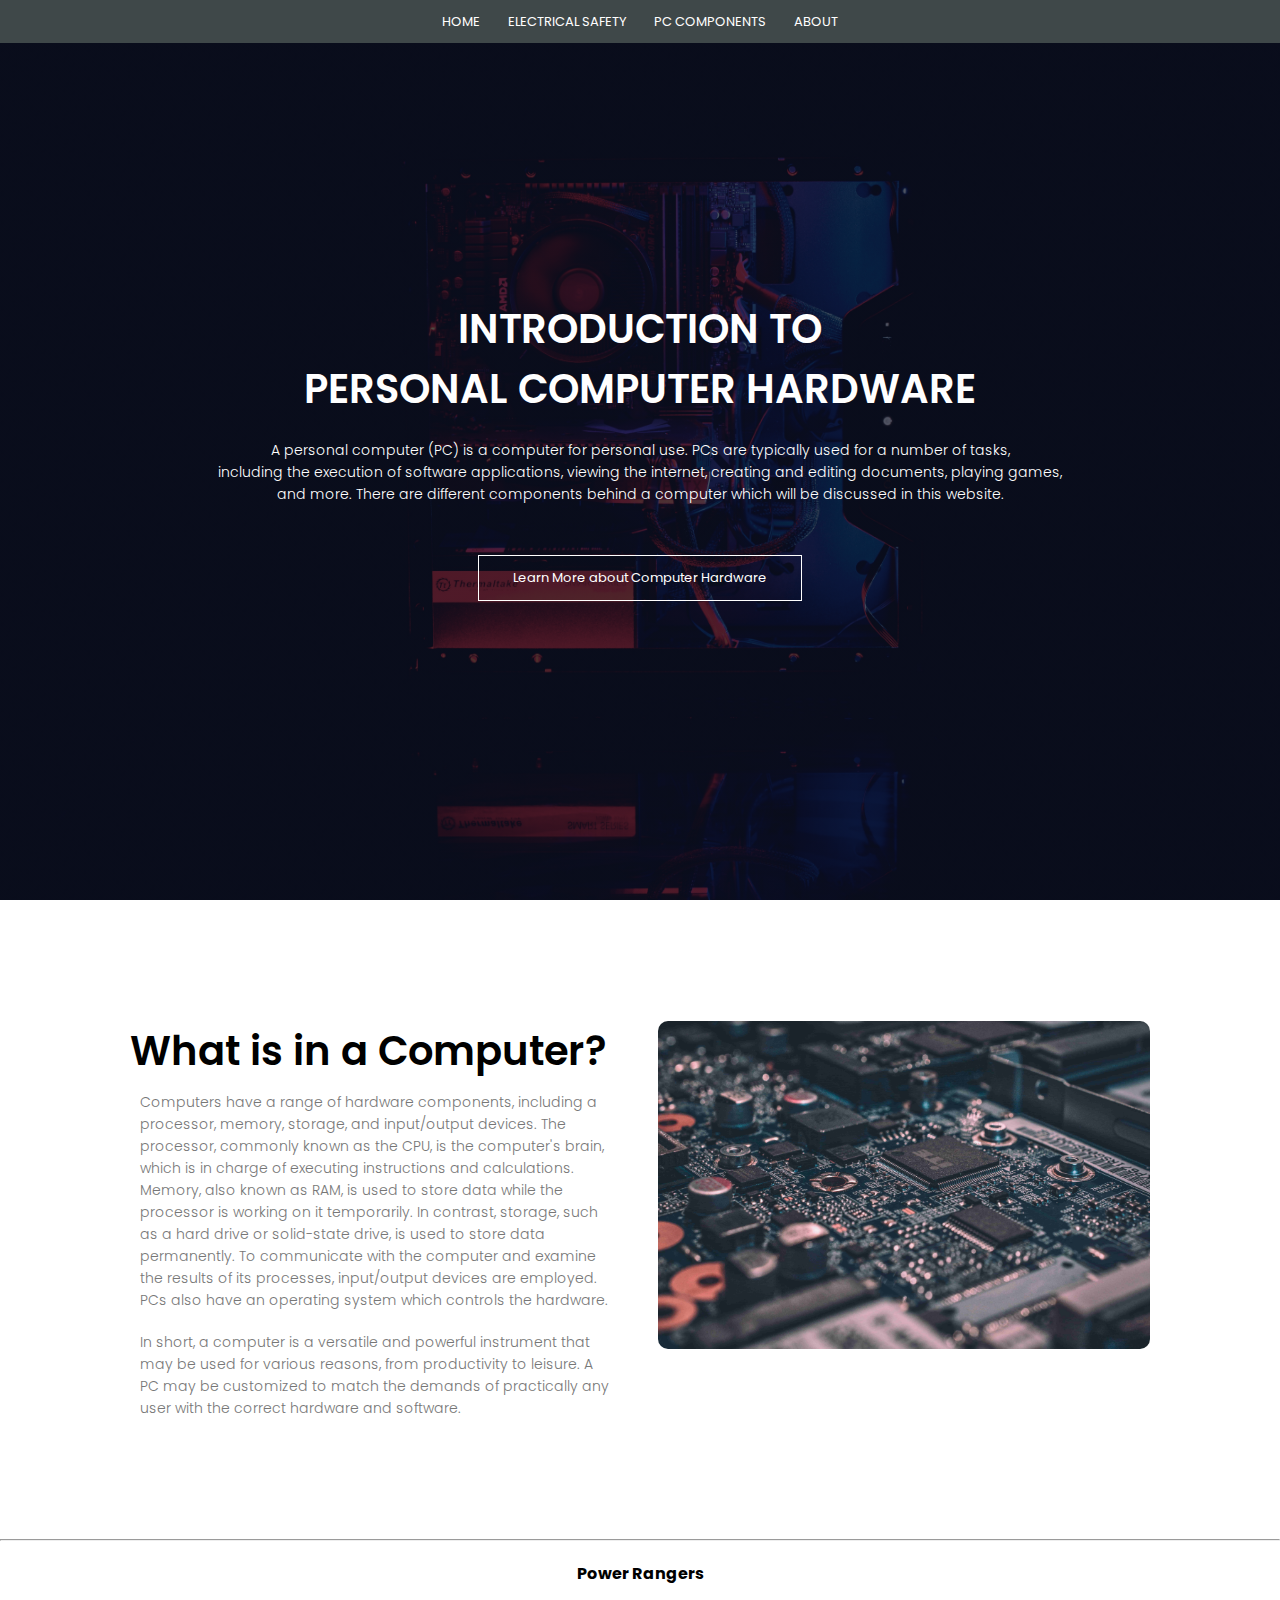
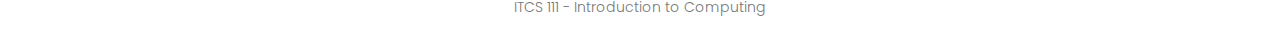
<file: website/index.html>
<!DOCTYPE html>
<html>
<head>

<meta name = "viewport" content = "with=device-width, intial-scale = 1.0">
<title> Introduction to Personal Computer Hardware </title>
    <link rel= "stylesheet" href= "style.css">
    <link rel="preconnect" href="https://fonts.googleapis.com">
    <link rel="preconnect" href="https://fonts.gstatic.com" crossorigin>
    <link href="https://fonts.googleapis.com/css2?family=Poppins:wght@100;200;300;400;600;700&display=swap" rel="stylesheet">

</head>

<body>

<!------------- NAV BAR --------------->
<section class = "header">
    <nav>
         <div class = "nav-links">
            <ul>
                <li><a href = "index.html"> HOME </a> </li>
                <li><a href = "esd.html"> ELECTRICAL SAFETY </a> </li>
                <li><a href = "pc.html"> PC COMPONENTS </a> </li>
                <li><a href = "about.html"> ABOUT </a> </li>
            </ul>
        </div>
    </nav>

<!------------- HOME --------------->
<div class = "text-box">
    <h1> INTRODUCTION TO <br> PERSONAL COMPUTER HARDWARE </h1>
    <p>  A personal computer (PC) is a computer for personal use. PCs are typically used for a number of tasks, <br> including the execution of software applications,
        viewing the internet, creating and editing documents, playing games, <br> and more. There are different components behind a computer which will be discussed in this website. 
    </p> 
    <a href = "#learn" class= "hero-btn">Learn More about Computer Hardware </a>
</div>
</section>


<!------------- SUMMARY --------------->
<section class = "summary">
    <div class = "row">
        <div class = "summary-col">
            <h1 id = "learn"> What is in a Computer? </h1>
            <p> Computers have a range of hardware components, including a processor, memory, storage, and input/output devices. The processor, commonly known as the CPU, is the computer's brain, which is in charge of executing instructions and calculations. Memory, also known as RAM, is used to store data while the processor is working on it temporarily. In contrast, storage, such as a hard drive or solid-state drive, is used to store data permanently. To communicate with the computer and examine the results of its processes, input/output devices are employed. PCs also have an operating system which controls the hardware.</p>
            <p> In short, a computer is a versatile and powerful instrument that may be used for various reasons, from productivity to leisure. A PC may be customized to match the demands of practically any user with the correct hardware and software. 
            </p>
        </div>
        <div class = "summary-col">
            <img src = "images/hardwares.jpg"> 
        </div>
    </div>
</section>


<!------------- FOOTER --------------->
<section class = "footer">
    <hr>
    <h4> Power Rangers </h4>
    <p> ITCS 111 - Introduction to Computing</p>
</section>

</body>
</html>
</file>
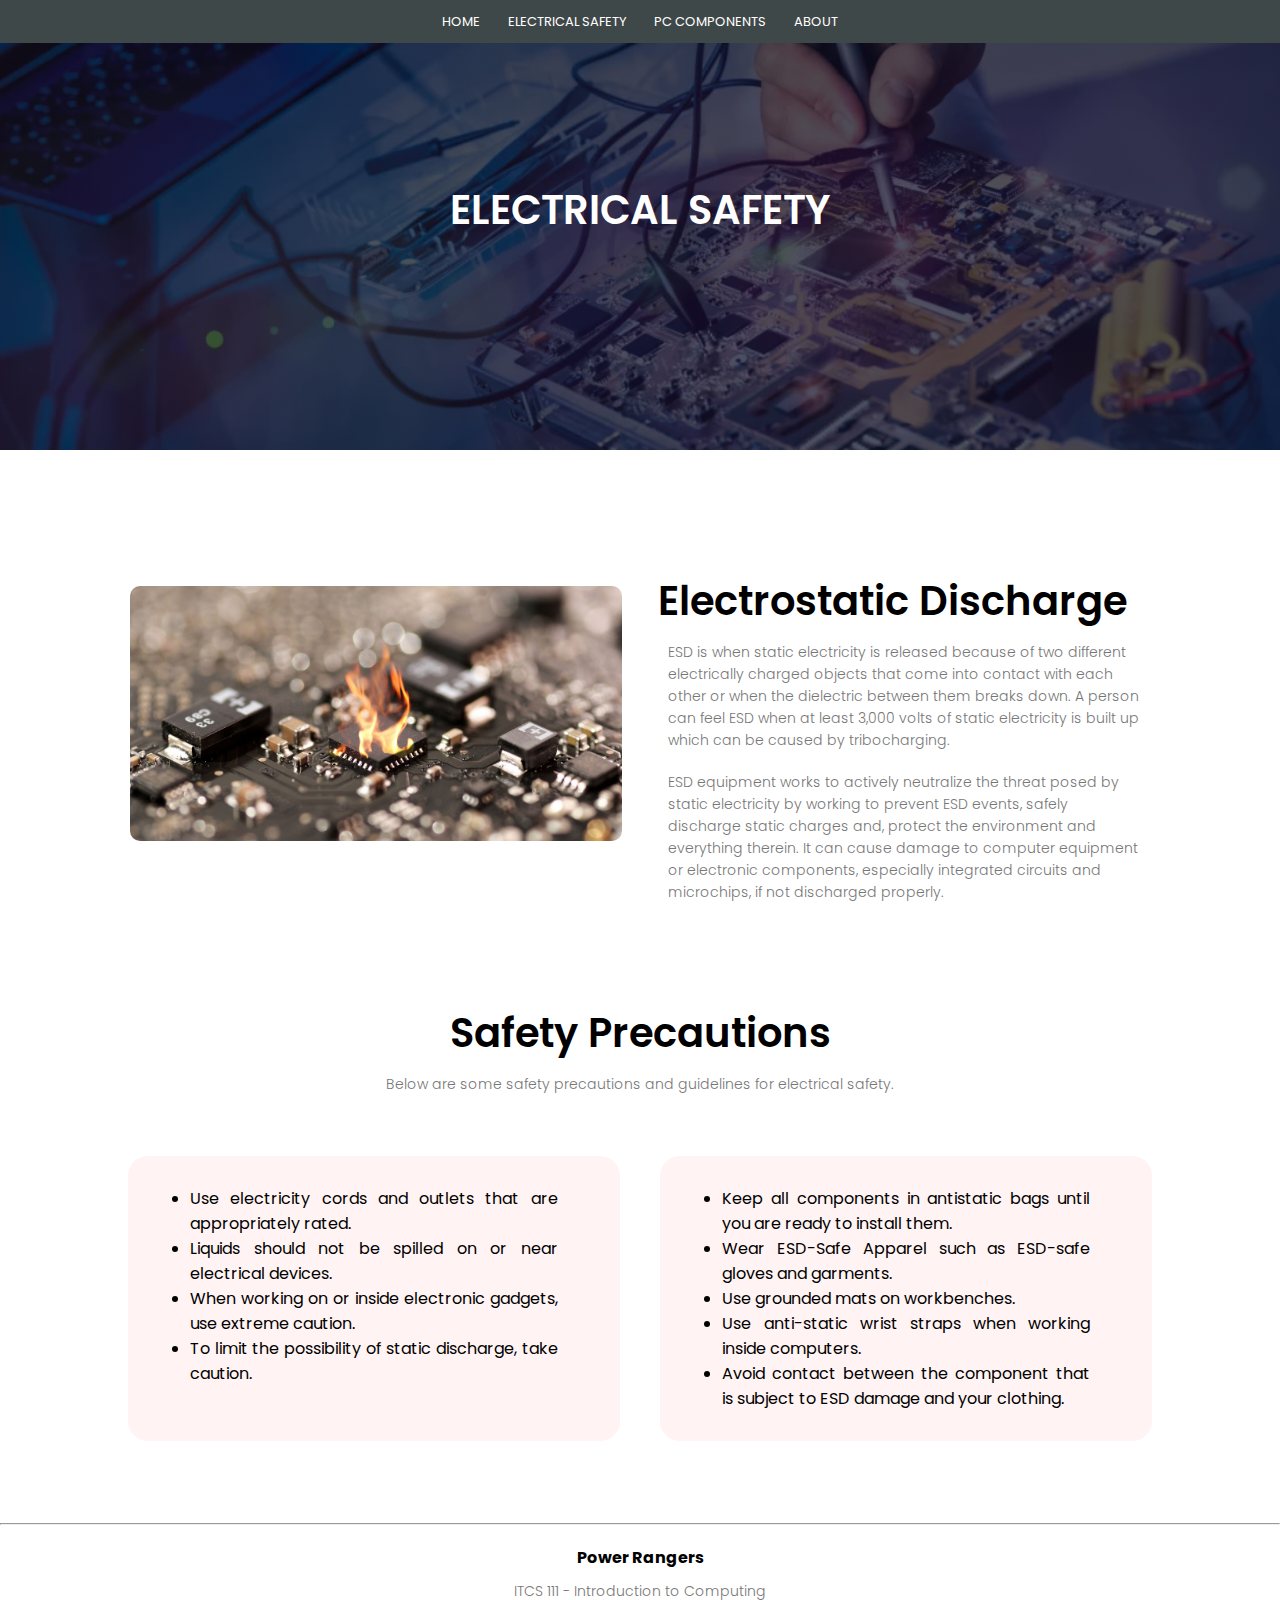
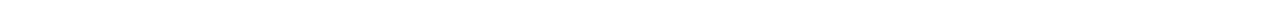
<file: website/esd.html>
<!DOCTYPE html>
<html>
<head>

<meta name = "viewport" content = "with=device-width, intial-scale = 1.0">
<title> Electrical Safety </title>
    <link rel= "stylesheet" href= "style.css">
    <link rel="preconnect" href="https://fonts.googleapis.com">
    <link rel="preconnect" href="https://fonts.gstatic.com" crossorigin>
    <link href="https://fonts.googleapis.com/css2?family=Poppins:wght@100;200;300;400;600;700&display=swap" rel="stylesheet">

</head>

<body>

<!------------- NAV BAR --------------->
<section class = "esd-header">
    <nav>
         <div class = "nav-links">
            <ul>
                <li><a href = "index.html"> HOME </a> </li>
                <li><a href = "esd.html"> ELECTRICAL SAFETY </a> </li>
                <li><a href = "pc.html"> PC COMPONENTS </a> </li>
                <li><a href = "about.html"> ABOUT </a> </li>
            </ul>
        </div>
    </nav>
    <h1> ELECTRICAL SAFETY </h1>
</section>

<!------------- ESD --------------->
<section class = "esd">
    <div class = "row">
        <div class = "esd-col">
            <img src = "images/fire.jpg"> 
        </div>
        <div class = "esd-col">
            <h1> Electrostatic Discharge </h1>
            <p> ESD is when static electricity is released because of two different electrically charged objects that come into contact with each other or when the dielectric between them breaks down. A person can feel ESD when at least 3,000 volts of static electricity is built up which can be caused by tribocharging. </p>
            <p> ESD equipment works to actively neutralize the threat posed by static electricity by working to prevent ESD events, safely discharge static charges and, protect the environment and everything therein. It can cause damage to computer equipment or electronic components, especially integrated circuits and microchips, if not discharged properly. </p>
        </div>
    </div>
</section>

<!------------- PRECAUTIONS --------------->

<section class = "precautions">
    <h1> Safety Precautions </h1>
    <p> Below are some safety precautions and guidelines for electrical safety. </p>
    
    <div class = "row">
        <div class = "precautions-col">
            <ul>
                <li> Use electricity cords and outlets that are appropriately rated. </li>
                <li> Liquids should not be spilled on or near electrical devices. </li>
                <li> When working on or inside electronic gadgets, use extreme caution. </li>
                <li> To limit the possibility of static discharge, take caution. </li>
            </ul>
        </div>
        <div class = "precautions-col">
            <ul>
                <li> Keep all components in antistatic bags until you are ready to install them. </li>
                <li> Wear ESD-Safe Apparel such as ESD-safe gloves and garments. </li>
                <li> Use grounded mats on workbenches. </li>
                <li> Use anti-static wrist straps when working inside computers. </li>
                <li> Avoid contact between the component that is subject to ESD damage and your clothing. </li> 
            </ul>
        </div>
    </div>
</section>



<!------------- FOOTER --------------->
<section class = "footer">
    <hr>
    <h4> Power Rangers </h4>
    <p> ITCS 111 - Introduction to Computing</p>
</section>

</body>
</html>
</file>
<file: website/style.css>
*{
	margin: 0;
	padding: 0;
	font-family: 'Poppins', sans-serif;
}

html {
	scroll-behavior: smooth;
}

.header{
	min-height: 100vh;
	width: 100%;
	background-image: linear-gradient(rgba(4,9,30,0.7),rgba(4,9,30,0.7)),url(images/banner.jpg);
	background-position: center;
	background-size: cover;
	position: relative;
} 

nav{
	display: flex;
	justify-content: space-between;
	align-items: center;
}

.nav-links{
	overflow: hidden;
	background-color: #3F4849;
	position: fixed;
	top: 0;
	width: 100%;
	flex: 1;
	text-align: center;
	z-index: 2;
}

.nav-links ul li{
	list-style: none;
	display: inline-block;
	padding: 8px 12px;
	position: relative;
}

.nav-links ul li a{
	color: #fff;
	text-decoration: none;
	font-size: 13px;
}

.nav-links ul li::after{
	content: '';
	width: 0%;
	height: 2px;
	background: #f44336;
	display: block;
	margin: auto;
	transition: 0.5s;
}

.nav-links ul li:hover::after{
	width: 100%;
}

.text-box{
	width: 90%;
	color: #fff;
	position: absolute;
	top: 50%;
	left: 50%;
	transform: translate(-50%, -50%);
	text-align: center;
}
.text-box h1{
	font-size: 40px;
}
.text-box p{
	margin: 10px 0 40px;
	font-size: 14px;
	color: #fff;
}
.hero-btn{
	display: inline-block;
	text-decoration: none;
	color: #fff;
	border: 1px solid #fff;
	padding: 12px 34px;
	font-size: 13px;
	background: transparent;
	position: relative;
	cursor: pointer;
}
.hero-btn:hover{
	border: 1px solid #f44336;
	background: #f44336;
	transition: 1s;
}
.row{
	margin-top: 5%;
	display: flex;
	justify-content: space-between;
}
.summary{
	width: 80%;
	margin: auto;
	padding-top: 40px;
	padding-bottom: 50px;
}
.summary-col{
	flex-basis: 48%;
	padding: 30px 2px;
}
.summary-col img{
	width: 100%;
	border-radius: 10px;
}
h1{
	font-size: 40px;
	font-weight: 600;
}
p{
	color: #777;
	font-size: 14px;
	font-weight: 300;
	line-height: 22px;
	padding: 10px;
}

.footer{
	width: 100;
	text-align: center;
	padding: 30px 0;
}
.footer h4{
	margin-top: 20px;
}
.footer p{
	margin-bottom: -20px;
}


.esd-header{
	height: 50vh;
	width: 100%;
	background-image: linear-gradient(rgba(4,9,30,0.7),rgba(4,9,30,0.7)),url(images/esd.png);
	background-position: center;
	background-size: cover;
	text-align: center;
	color: #fff;
}

.esd-header h1{
	margin-top: 180px;
}

.esd{
	width: 80%;
	margin: auto;
	padding-top: 40px;
	padding-bottom: 50px;
}
.esd-col{
	flex-basis: 48%;
	padding: 30px 2px;
}
.esd-col img{
	margin-top: 15px;
	width: 100%;
	border-radius: 10px;
}

.precautions{
	width: 80%;
	margin: auto;
	text-align: center;
	padding-top: 10px;
}

.precautions-col{
	flex-basis: 48%;
	background: #fff3f3;
	border-radius: 20px;
	margin-bottom: 5%;
	padding: 30px 12px;
	box-sizing: border-box;
	transition: 0.1s;
}
.precautions-col ul{
	text-align: justify;
	margin-left: 50px;
	margin-right: 50px;
}

.precautions-col h3{
	margin-bottom: 20px;
}

.precautions-col:hover{
	box-shadow: 0 0 20px 0px rgba(0,0,0,0.2);
}

.pcc-header{
	height: 50vh;
	width: 100%;
	background-image: linear-gradient(rgba(4,9,30,0.7),rgba(4,9,30,0.7)),url(images/pccbanner.png);
	background-position: center;
	background-size: cover;
	text-align: center;
	color: #fff;
}

.pcc-header h1{
	margin-top: 180px;
}

.pcc{
	width: 80%;
	margin: auto;
	padding-top: 40px;
	padding-bottom: 10px;
}
.pcc-col{
	flex-basis: 48%;
	padding: 30px 2px;
}
.pcc-col img{
	margin-top: -40px;
	width: 100%;
}
.pcc2{
	width: 80%;
	margin: auto;
	padding-bottom: -20px;
}
.pcc-col2{
	flex-basis: 48%;
	padding: 30px 2px;
}
.pcc-col2 img{
	margin-top: -80px;
	width: 100%;
}

.pcc3{
	width: 80%;
	margin: auto;
	padding-top: 40px;
	padding-bottom: 40px;
}
.pcc-col3{
	flex-basis: 48%;
	padding: 30px 2px;
}
.pcc-col3 img{
	margin-top: -10px;
	width: 100%;
	border-radius: 10px;
}

.grid{
	width: 80%;
	margin: auto;
	text-align: center;
	padding-top: 0px;
}

.grid-col{
	flex-basis: 48%;
	border-radius: 10px;
	margin-bottom: 5%;
	text-align: left;
}

.grid-col img {
	width: 100%;
	border-radius: 10px;
	float: left;
	height: 50%;
	object-fit: cover;
	margin-bottom: 30px;
}

.grid-col p{
	padding: 0;
}

.grid-col h3{
	margin-top: 16px;
	margin-bottom: 15px;
	text-align: left;
}

.cases{
	width: 80%;
	margin: auto;
	text-align: center;
	padding-top: 0px;
}


.cases-col{
	flex-basis: 20%;
	border-radius: 10px;
	margin-bottom: 30px;
	position: relative;
	overflow: hidden;
}

.cases-col img{
	width: 100%;
	border-radius: 10px;
	float: left;
	height: 100%;
	object-fit: cover;
	display: block;
}

.layer{
	background: transparent;
	height: 100%;
	width: 100%;
	position: absolute;
	top: 0;
	left: 0;
	transition: 0.3s;
}

.layer:hover{
	background: rgba(226,0,0,0.7);
}

.layer h3{
	width: 100%;
	font-weight: 500;
	color: #fff;
	font-size: 14px;
	bottom: 0;
	left: 50%;
	transform: translateX(-50%);
	position: absolute;
	opacity: 0;
	transition: 0.3s;
}

.layer:hover h3{
	bottom: 45%;
	opacity: 1;
}

.storage{
	width: 80%;
	margin: auto;
	text-align: center;
	padding-top: 0px;
}

.storage-col{
	flex-basis: 33%;
	border-radius: 10px;
	margin-bottom: 5%;
	text-align: left;
}

.storage-col img {
	width: 100%;
	border-radius: 10px;
	float: left;
	height: 50%;
	object-fit: cover;
	margin-bottom: 30px;
}

.storage-col p{
	padding: 0;
}

.storage-col h3{
	margin-top: 16px;
	margin-bottom: 15px;
	text-align: left;
}

.psu{
	width: 80%;
	margin: auto;
	padding-top: 40px;
	padding-bottom: 40px;
}
.psu-col{
	flex-basis: 48%;
	padding: 30px 2px;
}
.psu-col img{
	margin-top: -50px;
	width: 100%;
	border-radius: 10px;
}
.pt{
	width: 80%;
	margin: auto;
	padding-bottom: -20px;
}
.pt-col{
	flex-basis: 48%;
	padding: 30px 2px;
}
.pt-col img{
	margin-top: -60px;
	width: 100%;
	border-radius: 10px;
}

.mb{
	width: 80%;
	margin: auto;
	padding-top: 40px;
	padding-bottom: 40px;
}
.mb-col{
	flex-basis: 48%;
	padding: 30px 2px;
}
.mb-col img{
	margin-top: -70px;
	width: 100%;
	border-radius: 10px;
}

.ac{
	width: 80%;
	margin: auto;
	padding-bottom: -20px;
	margin-bottom: 50px;
}
.ac-col{
	flex-basis: 48%;
	padding: 30px 2px;
}
.ac-col img{
	margin-top: -60px;
	width: 100%;
	border-radius: 10px;
}

.ab-header{
	height: 50vh;
	width: 100%;
	background-image: linear-gradient(rgba(4,9,30,0.7),rgba(4,9,30,0.7)),url(images/about.png);
	background-position: center;
	background-size: cover;
	text-align: center;
	color: #fff;
}

.ab-header h1{
	margin-top: 180px;
}

.intro{
	width: 80%;
	margin: auto;
	padding-top: 50px;
}
.intro h1{
	text-align: center;
	font-size: 30px;
	font-weight: 700;
}

.intro h2{
	text-align: center;
	font-size: 15px;
	font-style: italic;
}

.memb{
	width: 70%;
	margin: auto;
	text-align: center;
	padding-top: 0px;
	margin-bottom: -150px;
}

.memb-col{
	flex-basis: 30%;
	border-radius: 10px;
	margin-bottom: 5%;
	text-align: left;
}

.memb-col img {
	width: 100%;
	border-radius: 50%;
	float: left;
	height: 50%;
	object-fit: cover;
	margin-bottom: 30px;
}

.memb-col h4{
	padding: 0;
	text-align: center;
	font-weight: 300;
}

.memb-col h3{
	margin-top: 16px;
	margin-bottom: 15px;
	text-align: center;
}

.memb2{
	width: 70%;
	margin: auto;
	text-align: center;
	padding-top: 0px;
	margin-top: -50px;
}

.memb2-col{
	flex-basis: 50%;
	border-radius: 10px;
	margin-bottom: -7%;
	text-align: left;
	padding-left: 100px;
	padding-right: 100px;
}

.memb2-col img {
	width: 100%;
	border-radius: 50%;
	float: left;
	height: 50%;
	object-fit: cover;
	margin-bottom: 30px;
}

.memb2-col h4{
	padding: 0;
	text-align: center;
	font-weight: 300;
	margin-bottom: -100px;
}

.memb2-col h3{
	margin-top: 16px;
	margin-bottom: 15px;
	text-align: center;
}

.ref{
	width: 80%;
	margin: auto;
	padding-bottom: -20px;
	margin-bottom: 50px;
}

.ref h1{
	font-size: 30px;
	text-align: center;
	margin-bottom: 20px;
}

.ref ul{
	text-align: center;
	line-height: 200%;
}
</file>
